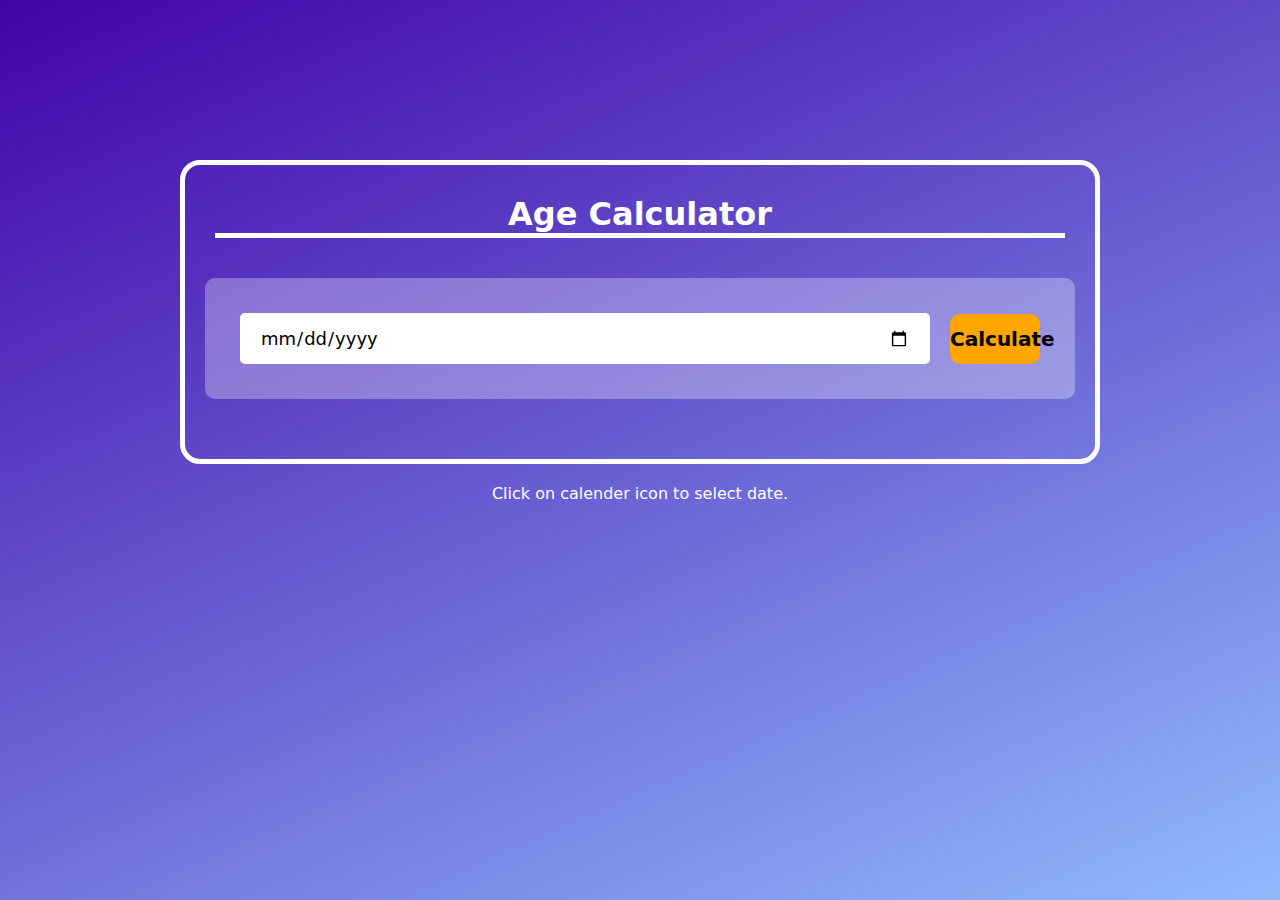
<file: Age Calculator/index.html>
<!DOCTYPE html>
<html lang="en">
<head>
    <meta charset="UTF-8">
    <meta name="viewport" content="width=device-width, initial-scale=1.0">
    <title>Age Calculator</title>
    <link rel="stylesheet" href="style.css">
    <link rel="icon" href="Website Logo.png">
</head>
<body>
    <center>
        <div class="container">
            <div class="calculator">
                <h1>Age Calculator</h1>
                <div class="input-box">
                    <input type="date" id="date">
                    <button onclick="calculateAge()">Calculate</button>
                </div>
                <p id="result"></p>
                <p id="bday"></p>
            </div>
            <p>Click on calender icon to select date.</p>
        </div>
    </center>

<script src="main.js"></script>
</body>
</html>
</file>
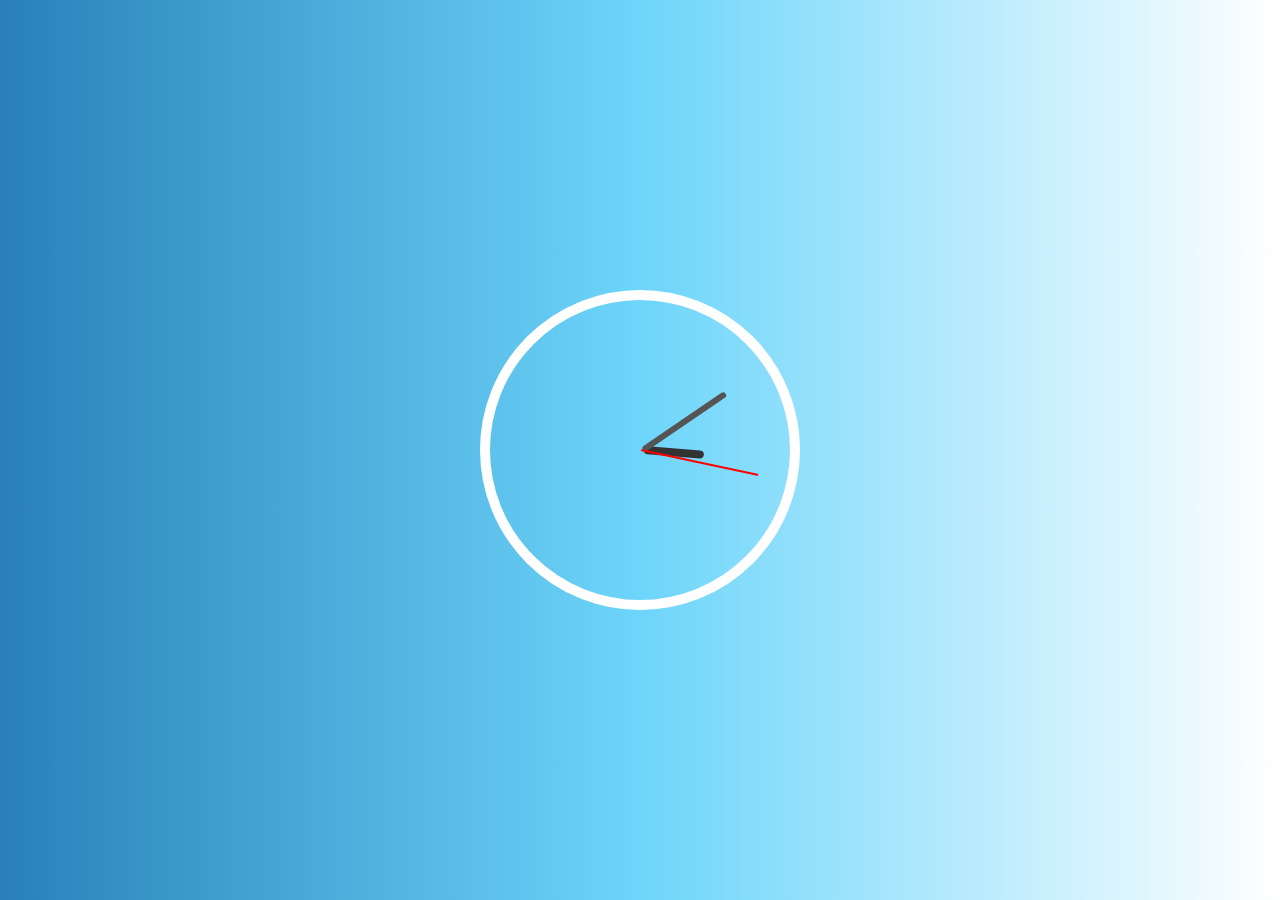
<file: Analog Clock/index.html>
<!DOCTYPE html>
<html lang="en">
<head>
  <meta charset="UTF-8">
  <meta name="viewport" content="width=device-width, initial-scale=1.0">
  <title>Analog Clock</title>
  <link rel="stylesheet" href="style.css">
  <link rel="icon" href="logo.jpg">
</head>
<body>
  <div id="clockContainer">
    <div id="hourHand" class="hand"></div>
    <div id="minuteHand" class="hand"></div>
    <div id="secondHand" class="hand"></div>
  </div>
  <script src="main.js"></script>
</body>
</html>
</file>
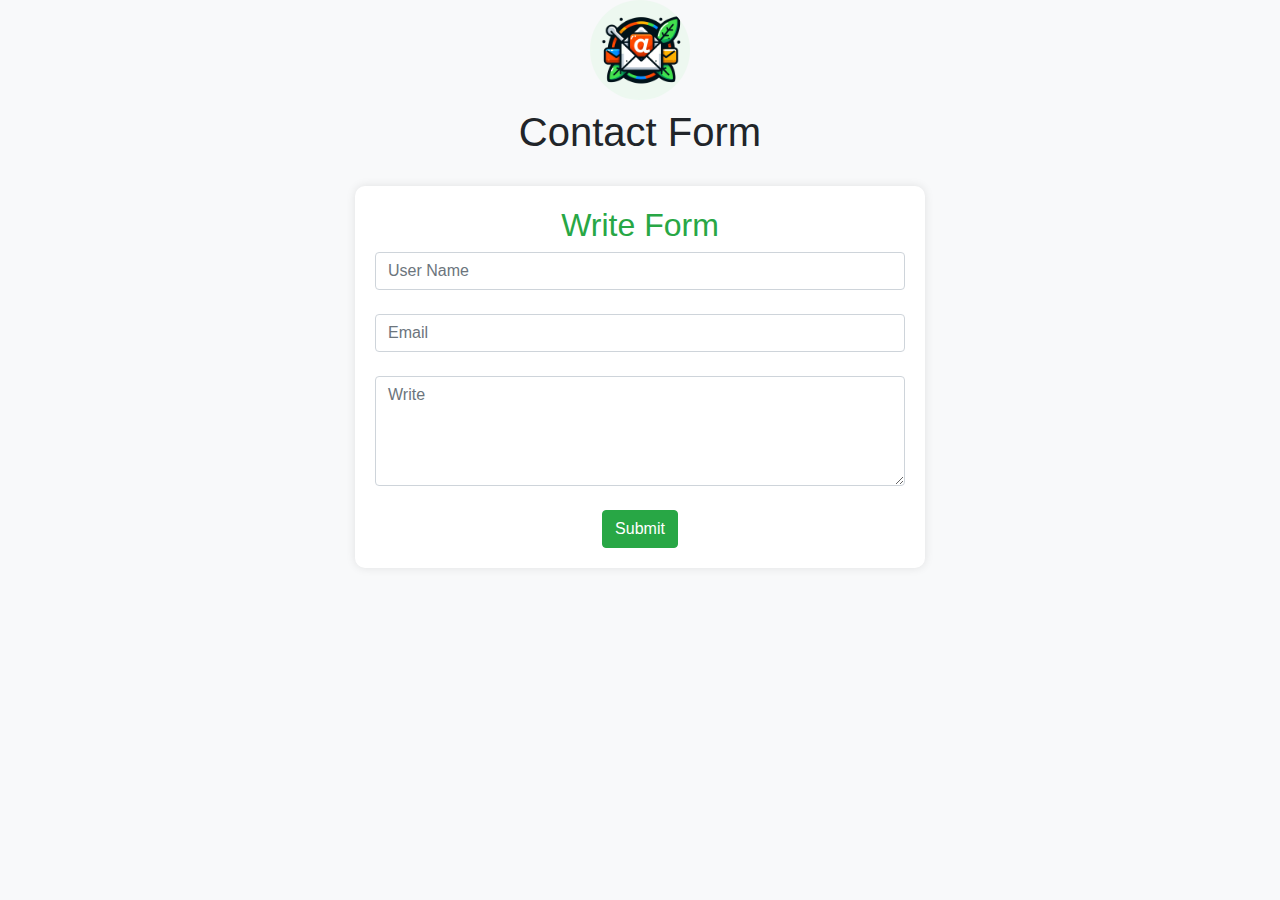
<file: Contact Form/index.html>
<!DOCTYPE html>
<html lang="en">
<head>
    <meta charset="UTF-8">
    <meta name="viewport" content="width=device-width, initial-scale=1.0">
    <title>Contact Form</title>
    <link rel="stylesheet" href="https://stackpath.bootstrapcdn.com/bootstrap/4.5.0/css/bootstrap.min.css">
    <link rel="stylesheet" href="style.css">
    <link rel="icon" href="Clogo.jpg">
</head>
<body>
    <div class="container text-center">
        <img id="logo" src="Clogo.jpg">
        <h1 class="mt-2">Contact Form</h1>
        <div id="contactDiv" class="contact-div">
            <h2>Write Form</h2>
            <form id="contactForm" action="https://api.web3forms.com/submit" method="POST">
                <input type="hidden" name="access_key" value="7e4ab69a-708f-447e-9186-ab0f8826215d">
                <input type="text" name="name" class="form-control" id="name" placeholder="User Name" required>
                <br>
                <input type="email" name="email" class="form-control" id="email" placeholder="Email" required>
                <br>
                <textarea class="form-control" id="message" placeholder="Write" rows="4" required></textarea>
                <br>
                <button type="submit" class="btn btn-success">Submit</button>
            </form>
        </div>
    </div>

    <script src="https://code.jquery.com/jquery-3.5.1.slim.min.js"></script>
    <script src="https://cdn.jsdelivr.net/npm/@popperjs/core@2.10.2/dist/umd/popper.min.js"></script>
    <script src="https://stackpath.bootstrapcdn.com/bootstrap/4.5.0/js/bootstrap.min.js"></script>
    <script src="https://web3forms.com/client/script.js" async defer></script>
</body>
</html>
</file>
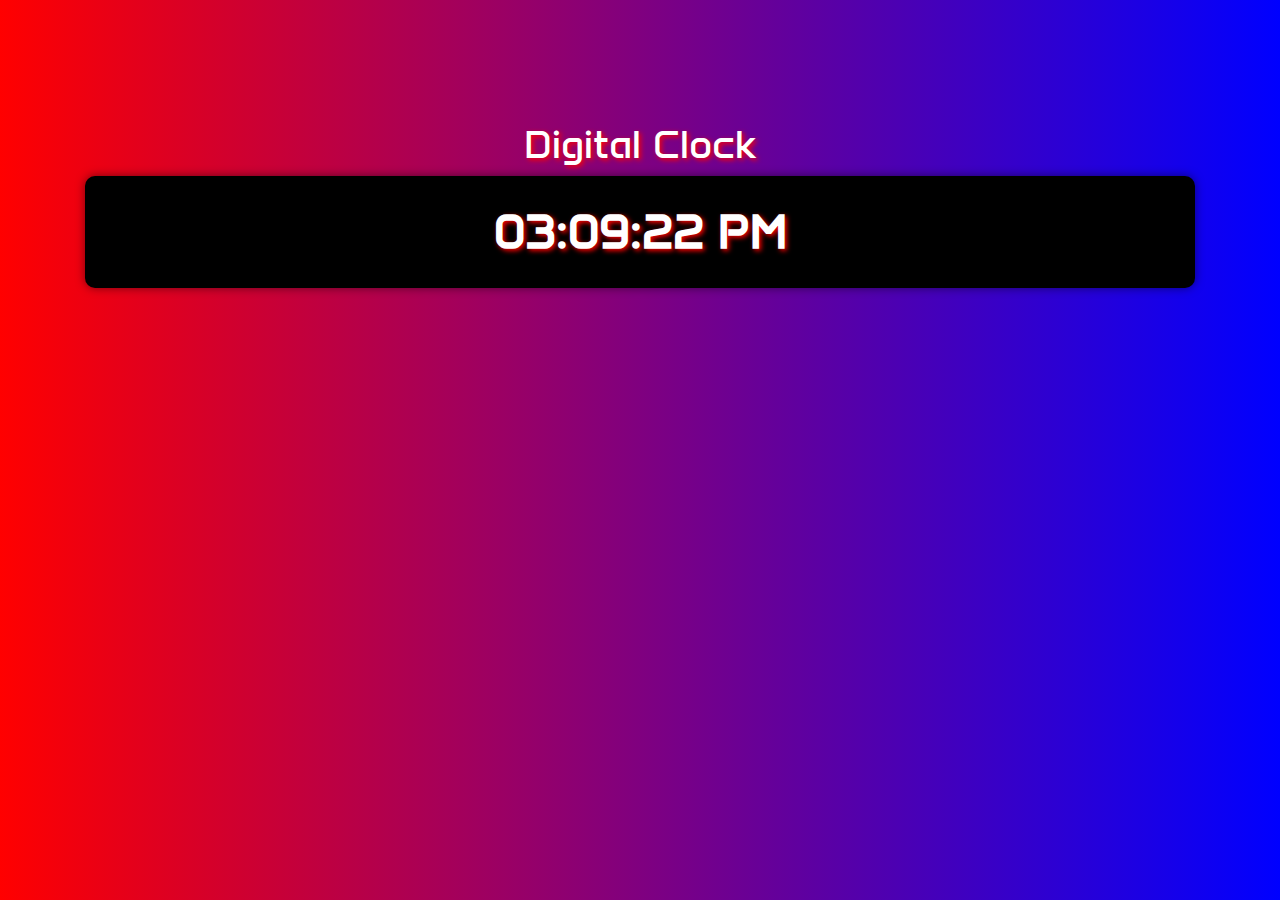
<file: Digital Clock/index.html>
<!DOCTYPE html>
<html lang="en">
<head>
    <meta charset="UTF-8">
    <meta name="viewport" content="width=device-width, initial-scale=1.0">
    <meta http-equiv="X-UA-Compatible" content="ie=edge">
    <title>Digital Clock</title>
    <link rel="icon" href="logo.jpg">
    <link rel="stylesheet" href="https://stackpath.bootstrapcdn.com/bootstrap/4.5.2/css/bootstrap.min.css">
    <link rel="stylesheet" href="style.css">
    <style>
        @import url('https://fonts.googleapis.com/css2?family=Anta&display=swap')
    </style>
</head>
<body>
    <div class="container">
        <div class="row">
            <div class="col-md-12">
                <h1 class="text-center">Digital Clock</h1>
                <div id="clock" class="text-center"></div>
            </div>
        </div>
    </div>
    <script src="https://code.jquery.com/jquery-3.5.1.min.js"></script>
    <script src="https://stackpath.bootstrapcdn.com/bootstrap/4.5.2/js/bootstrap.min.js"></script>
    <script src="main.js"></script>
</body>
</html>
</file>
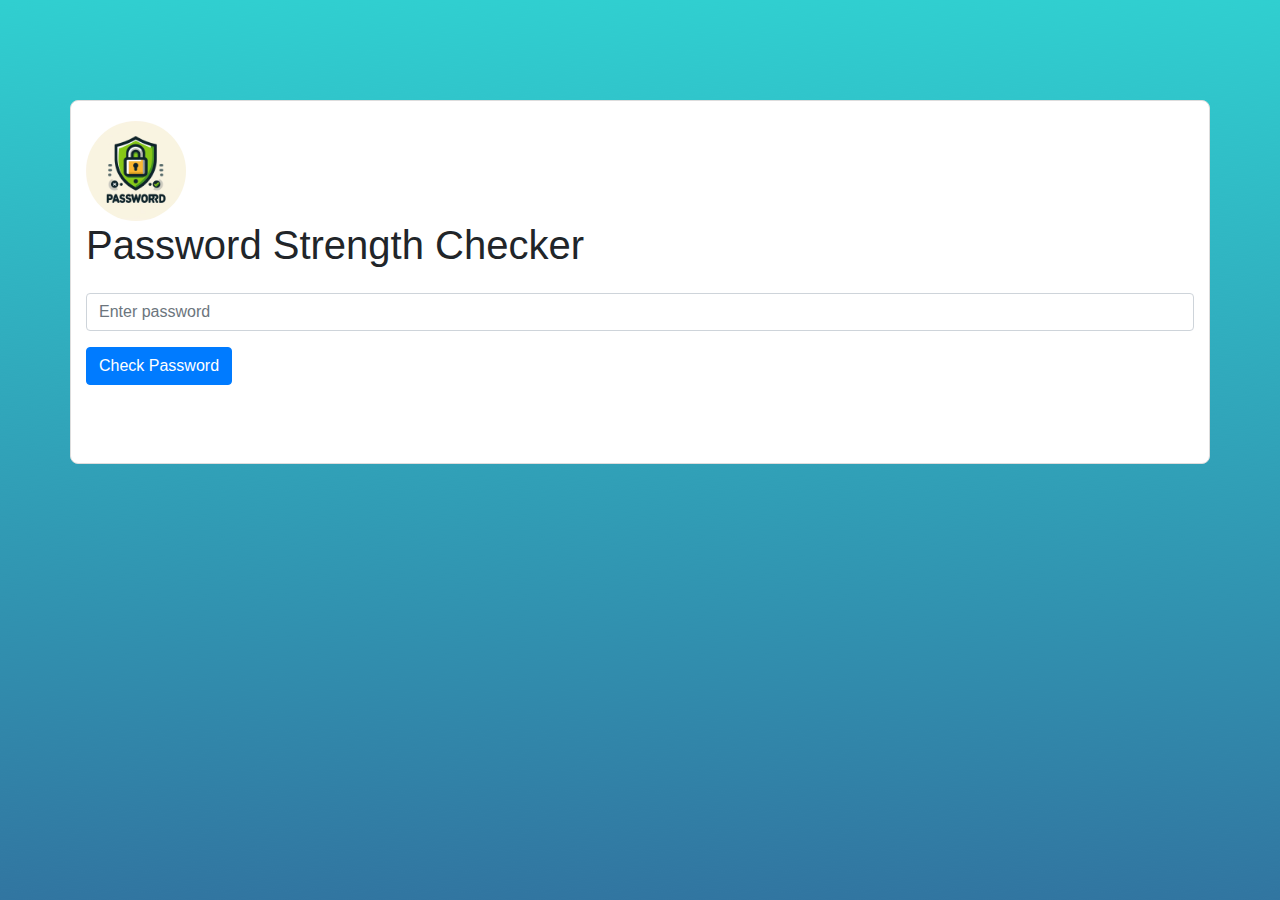
<file: Password Strength Checker/index.html>
<!DOCTYPE html>
<html lang="en">
<head>
  <meta charset="UTF-8">
  <meta name="viewport" content="width=device-width, initial-scale=1.0">
  <title>Password Strength Checker</title>
  <link rel="stylesheet" href="style.css">
  <link rel="icon" href="logo.jpg">
  <link rel="stylesheet" href="https://stackpath.bootstrapcdn.com/bootstrap/4.5.2/css/bootstrap.min.css">
</head>
<body>
  <div class="container">
    <img id="logo" src="logo.jpg">
    <h1 class="mb-4">Password Strength Checker</h1>
    <div class="form-group">
      <input type="password" id="passwordInput" class="form-control mb-3" placeholder="Enter password">
      <button class="btn btn-primary btn-check" onclick="checkPassword()">Check Password</button>
    </div>
    <div id="passwordStrength" class="alert mt-3" role="alert"></div>
  </div>

  <script src="main.js"></script>
</body>
</html>
</file>
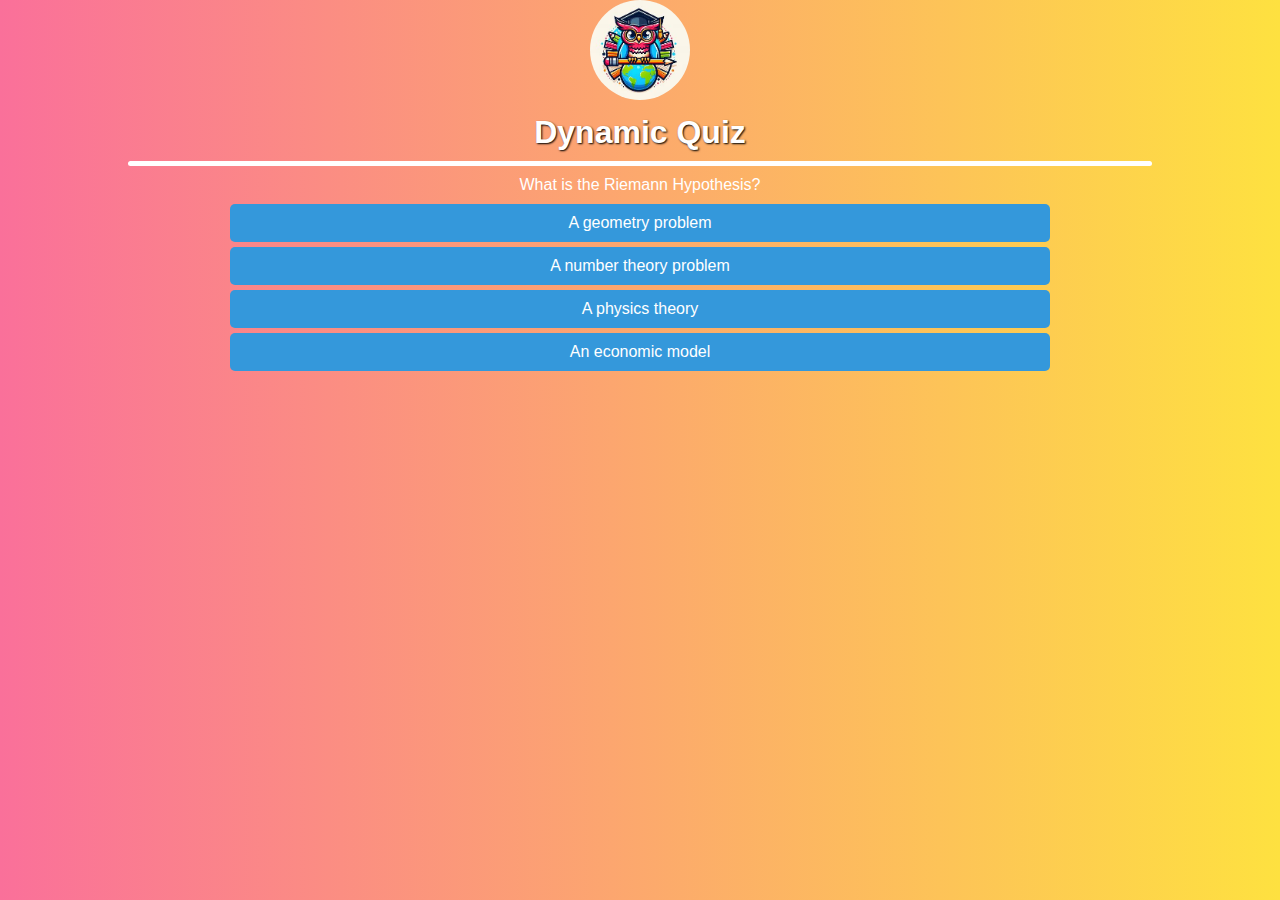
<file: Quiz/index.html>
<!DOCTYPE html>
<html lang="en">
<head>
    <meta charset="UTF-8">
    <meta name="viewport" content="width=device-width, initial-scale=1.0">
    <link rel="stylesheet" href="style.css">
    <title>Dynamic Quiz</title>
    <link rel="icon" href="logo.jpg">
</head>
<body>
    <div class="quiz-container">
        <img id="logo" src="logo.jpg">
        <h1 style="text-shadow: 1px 1px 2px black;">Dynamic Quiz</h1>
        <hr>
        <div id="question-container">
            <p id="question-text"></p>
            <div id="options-container"></div>
        </div>
        <div id="score-container">
            <p id="score"></p>
            <p id="remark"></p>
        </div>
    </div>
    <script src="main.js"></script>
</body>
</html>
</file>
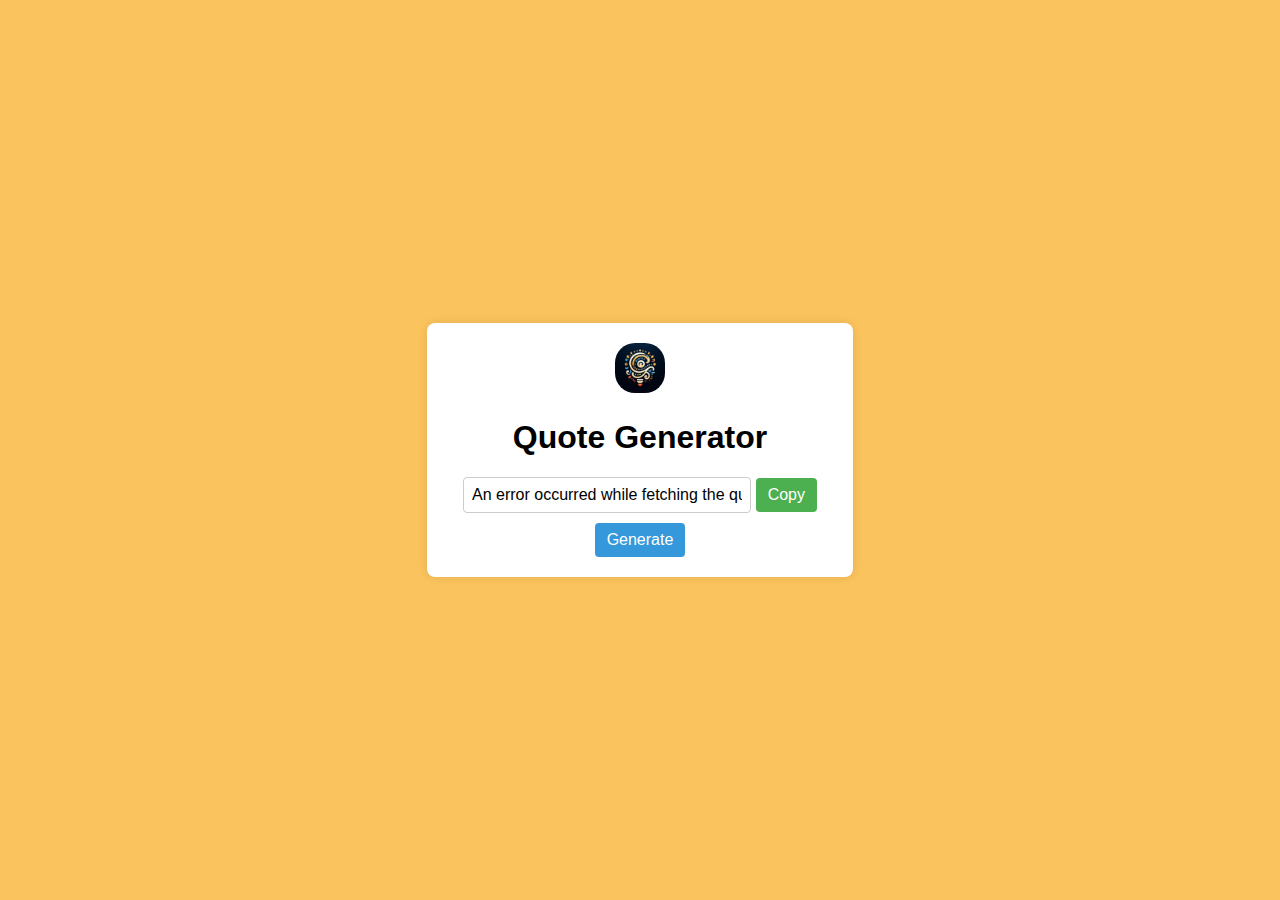
<file: Quote Generator/index.html>
<!DOCTYPE html>
<html lang="en">
<head>
    <meta charset="UTF-8">
    <meta name="viewport" content="width=device-width, initial-scale=1.0">
    <title>Quote Generator</title>
    <link rel="stylesheet" href="style.css">
    <link rel="icon" href="QGlogo.jpg">
</head>
<body>
    <div id="quote-container">
        <img id="logo" src="QGlogo.jpg">
        <h1>Quote Generator</h1>
        <input type="text" id="quote-input" placeholder="Enter your quote">
        <button id="copy-button" onclick="copyQuote()">Copy</button>
        <button id="generate-button" onclick="generateQuote()">Generate</button>
    </div>
</body>
<script src="main.js"></script>
</html>
</file>
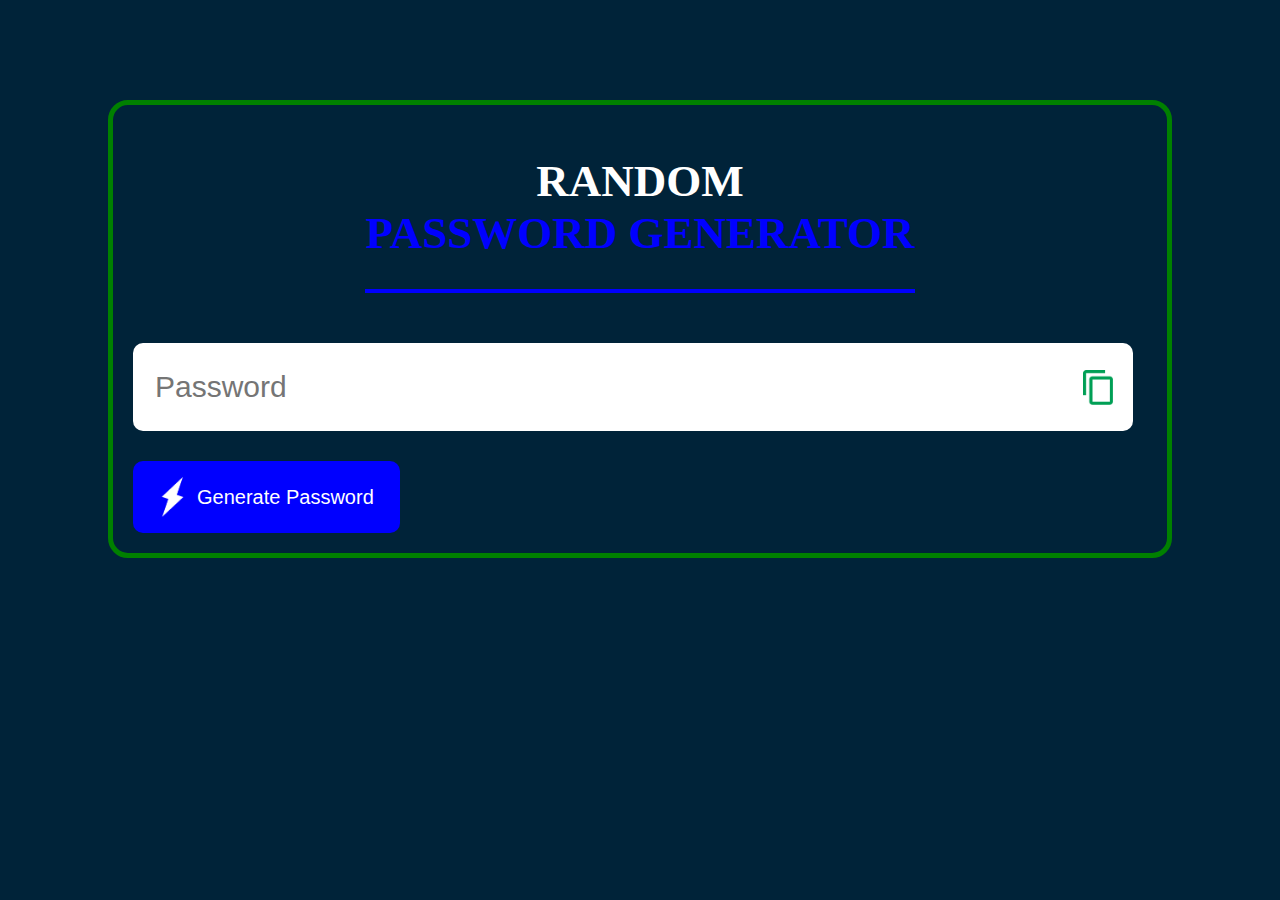
<file: Random Password Generator/index.html>
<!DOCTYPE html>
<html lang="en">
<head>
    <meta charset="UTF-8">
    <meta name="viewport" content="width=device-width, initial-scale=1.0">
    <title>Random Password Generator</title>
    <link rel="stylesheet" href="style.css">
    <link rel="icon" href="Logo2.png">
</head>
<body>
    <div class="container">
        <h1>RANDOM <br> <span>PASSWORD GENERATOR</span></h1>
        <hr>
        <div class="display">
            <input type="text" id="password" placeholder="Password">
            <img src="images/copy.png" onclick="copyPassword()">
        </div>
        <button onclick="createpassword()"><img src="images/generate.png">Generate Password</button>
    </div>

<script>
    const passwordBox = document.getElementById("password");
    const length = 14;

    const upperCase = "ABCDEFGHIJKLMNOPQRSTUVWXYZ";
    const lowerCase = "abcdefghijklmnopqrstuvwxyz";
    const number = "0123456789";
    const symbol = "@#$%^&*()[]{}_<>/-=+~|"

    const allChars = upperCase + lowerCase + number + symbol;

    function createpassword(){
        let password = "";
        password += upperCase[Math.floor(Math.random() * upperCase.length)];
        password += lowerCase[Math.floor(Math.random() * lowerCase.length)];
        password += number[Math.floor(Math.random() * number.length)];
        password += symbol[Math.floor(Math.random() * symbol.length)];

        while (length > password.length){
            password += allChars[Math.floor(Math.random() * allChars.length)];
        }

        passwordBox.value = password;
    }

    function copyPassword(){
        passwordBox.select();
        document.execCommand("copy");
    }
</script>

</body>
</html>
</file>
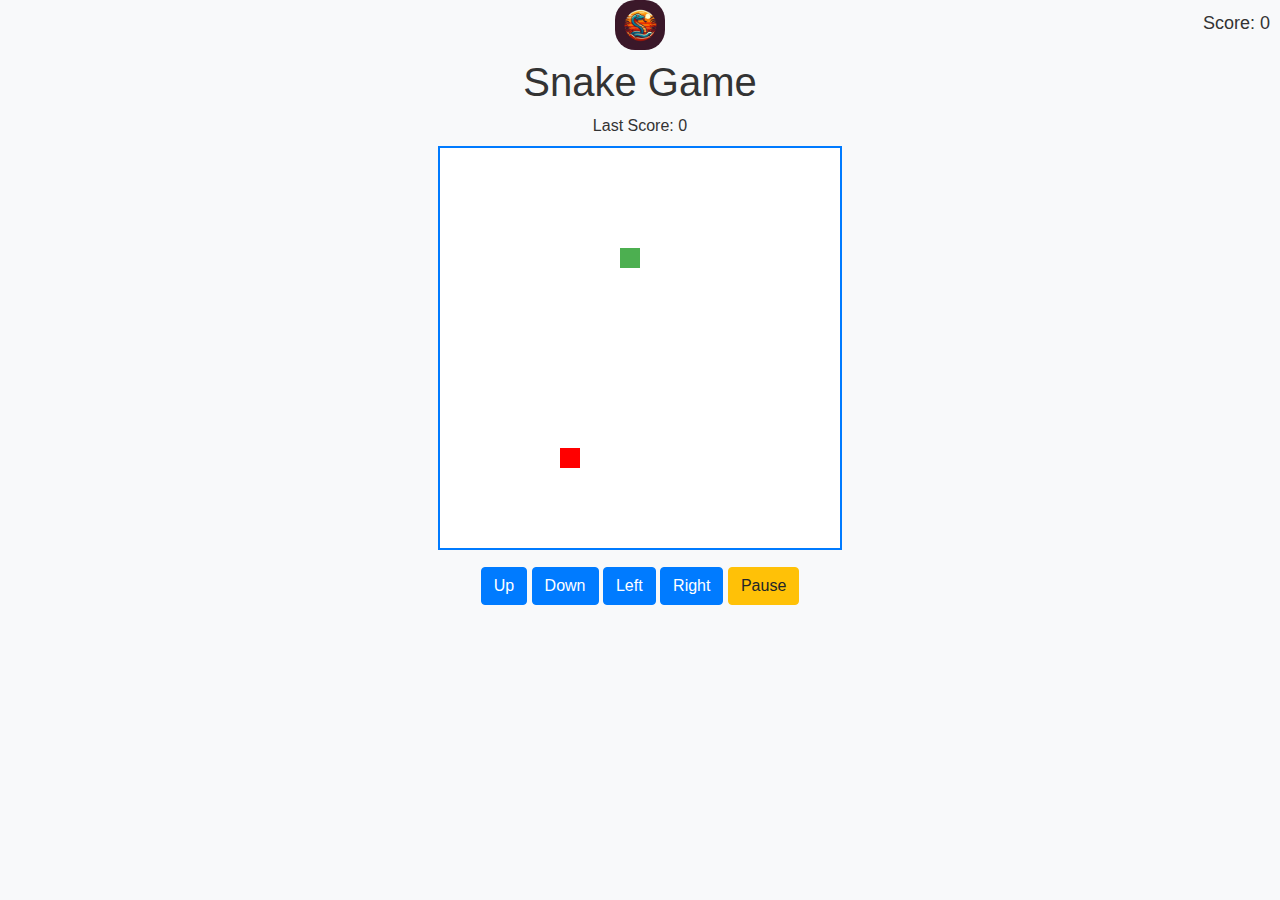
<file: Snake Game/index.html>
<!DOCTYPE html>
<html lang="en">
<head>
    <meta charset="UTF-8">
    <meta name="viewport" content="width=device-width, initial-scale=1.0">
    <title>Snake Game</title>
    <link rel="stylesheet" href="https://stackpath.bootstrapcdn.com/bootstrap/4.5.0/css/bootstrap.min.css">
    <link rel="stylesheet" href="style.css">
    <link rel="icon" href="Slogo.jpg">
</head>
<body>
    <div class="container text-center">
        <img id="logo" src="Slogo.jpg">
        <h1 class="mt-2">Snake Game</h1>
        <label id="lastScoreLabel" class="last-score-label">Last Score: 0</label>
        <div id="score" class="score">Score: 0</div>
        <br>
        <canvas id="snakeCanvas" width="400" height="400" class="snake-canvas"></canvas>
        <div class="controls">
            <button class="btn btn-primary" onclick="changeDirection('up')">Up</button>
            <button class="btn btn-primary" onclick="changeDirection('down')">Down</button>
            <button class="btn btn-primary" onclick="changeDirection('left')">Left</button>
            <button class="btn btn-primary" onclick="changeDirection('right')">Right</button>
            <button id="pauseButton" class="btn btn-warning" onclick="togglePause()">Pause</button>
        </div>
    </div>

    <script src="https://code.jquery.com/jquery-3.5.1.slim.min.js"></script>
    <script src="https://cdn.jsdelivr.net/npm/@popperjs/core@2.10.2/dist/umd/popper.min.js"></script>
    <script src="https://stackpath.bootstrapcdn.com/bootstrap/4.5.0/js/bootstrap.min.js"></script>
    <script src="main.js"></script>
</body>
</html>
</file>
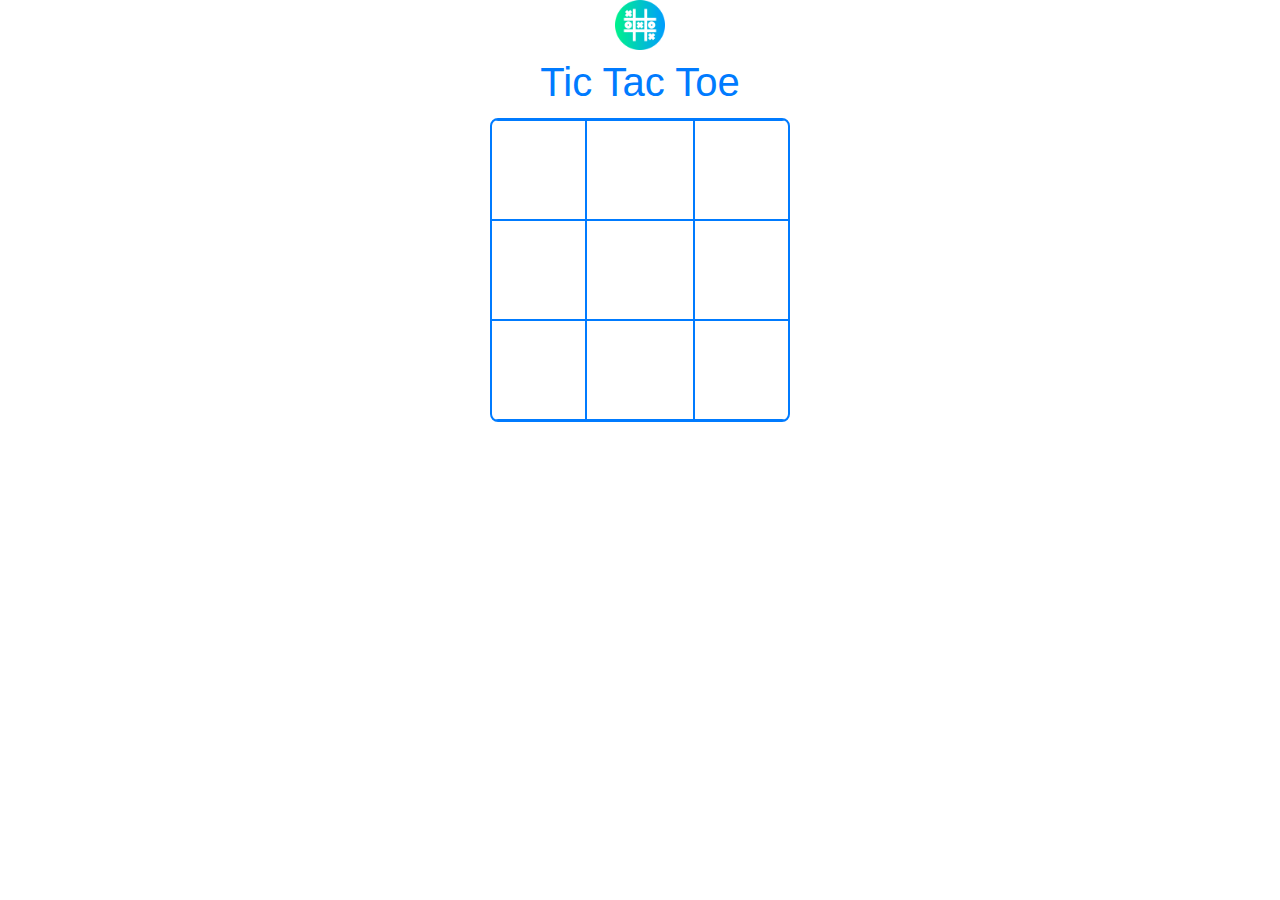
<file: Tic Tac Toe Phone/index.html>
<!DOCTYPE html>
<html lang="en">
<head>
    <meta charset="UTF-8">
    <meta name="viewport" content="width=device-width, initial-scale=1.0">
    <title>Tic Tac Toe</title>
    <link rel="stylesheet" href="https://stackpath.bootstrapcdn.com/bootstrap/4.5.0/css/bootstrap.min.css">
    <link rel="stylesheet" href="style.css">
    <link rel="icon" href="tic-tac-toe.png">
</head>
<body>
    <div class="containe text-center">
        <img id="logo" src="tic-tac-toe.png">
        <h1 class="mt-2">Tic Tac Toe</h1>
        <button id="restart-button" class="btn btn-primary col-3 mt-3 mx-auto" onclick="restartGame()">Restart Game</button>
        <div id="game-container" class="mt-1">
            <div class="row">
                <div class="col-4 cell" onclick="placeMark(0, 0)"></div>
                <div class="col-4 cell" onclick="placeMark(0, 1)"></div>
                <div class="col-4 cell" onclick="placeMark(0, 2)"></div>
            </div>
            <div class="row">
                <div class="col-4 cell" onclick="placeMark(1, 0)"></div>
                <div class="col-4 cell" onclick="placeMark(1, 1)"></div>
                <div class="col-4 cell" onclick="placeMark(1, 2)"></div>
            </div>
            <div class="row">
                <div class="col-4 cell" onclick="placeMark(2, 0)"></div>
                <div class="col-4 cell" onclick="placeMark(2, 1)"></div>
                <div class="col-4 cell" onclick="placeMark(2, 2)"></div>
            </div>
        </div>
        <div id="result" class="mt-3"></div>
    </div>
    <script src="https://code.jquery.com/jquery-3.5.1.slim.min.js"></script>
    <script src="https://cdn.jsdelivr.net/npm/@popperjs/core@2.10.2/dist/umd/popper.min.js"></script>
    <script src="https://stackpath.bootstrapcdn.com/bootstrap/4.5.0/js/bootstrap.min.js"></script>
    <script src="main.js"></script>
</body>
</html>
</file>
<file: Age Calculator/style.css>
*{
    margin: 0;
    padding: 0;
    font-family: system-ui, -apple-system, BlinkMacSystemFont, 'Segoe UI', Roboto, Oxygen, Ubuntu, Cantarell, 'Open Sans', 'Helvetica Neue', sans-serif;
    box-sizing: border-box;
}

.container{
    min-height: 100vh;
    width: 100%;
    padding: 10px;
    color: #fff;
    background: linear-gradient(156deg, #4203a9, #90bafc);
}

.calculator{
    margin-top: 150px;
    margin-bottom: 20px;
    border: 5px solid white;
    border-radius: 20px;
    width: 920px;
    padding: 20px;
}

.calculator h1{
    margin: 10px;
    border-bottom: 5px solid white;
}

.input-box{
    margin: 40px 0;
    padding: 35px;
    border-radius: 10px;
    background: rgba(255, 255, 255, 0.3);
    display: flex;
    align-items: center;
}

.input-box input{
    flex: 1;
    margin-right: 20px;
    padding: 14px 20px;
    border: 0;
    outline: 0;
    font-size: 18px;
    border-radius: 5px;
    position: relative;
}

.calculator button{
    background-color: orange;
    border: 0;
    outline: 0;
    border-radius: 10px;
    height: 50px;
    width: 90px;
    font-weight: 600;
    font-size: 20px;
    cursor: pointer;
}
</file>
<file: Analog Clock/style.css>
body{
  display: flex;
  align-items: center;
  justify-content: center;
  height: 100vh;
  margin: 0;
  background: linear-gradient(to right, #2980b9, #6dd5fa, #ffffff);
}

#clockContainer{
  position: relative;
  width: 300px;
  height: 300px;
  border: 10px solid #fff;
  border-radius: 50%;
}
  
.hand{
  position: absolute;
  left: 50%;
  bottom: 50%;
  transform-origin: 50% 100%;
  transform: translateX(-50%) translateY(100%) rotate(0deg);
  transition: transform 0.5s cubic-bezier(0.4, 2.5, 0.4, 0.5);
  border-radius: 5px;
}
  
#hourHand{
  width: 8px;
  height: 60px;
  background-color: #333;
  margin-top: -60px;
  border-radius: 5px;
}
  
#minuteHand{
  width: 6px;
  height: 100px;
  background-color: #555;
  margin-top: -100px;
  border-radius: 5px;
}
  
#secondHand{
  width: 2px;
  height: 120px;
  background-color: #ff0000;
  margin-top: -120px;
}
</file>
<file: Contact Form/style.css>
/*CSS*/

body {
    background-color: #f8f9fa;
}

.container {
    max-width: 600px;
}

.contact-div {
    background-color: #fff;
    padding: 20px;
    border-radius: 10px;
    margin-top: 30px;
    box-shadow: 0 0 10px rgba(0, 0, 0, 0.1);
}

.contact-div h2 {
    color: #28a745;
}

#logo{
    border: none;
    outline: none;
    border-radius: 50px;
    height: 100px;
    width: 100px;
}
</file>
<file: Digital Clock/style.css>
body{
    background-image: linear-gradient(to right, red, blue);
    font-family: "Anta", sans-serif;
    font-weight: 400;
    font-style: normal;
    color: white;
    text-shadow: 2px 2px 5px red;
}

.container{
    padding-top: 120px;
}

#clock{
    font-size: 48px;
    font-weight: bold;
    color: #ffffff;
    background-color: #000000;
    padding: 20px;
    border-radius: 10px;
    box-shadow: 0 0 10px rgba(0,0,0,0.5);
    margin: 0 auto;
}

@media (max-width: 576px){
    #clock {
        font-size: 36px;
    }
}

@media (max-width: 768px){
    #clock {
        font-size: 40px;
    }
}
</file>
<file: Password Strength Checker/style.css>
body{
  background-image: url(background.png);
}

#passwordInput:focus {
  border-color: #4A90E2;
  box-shadow: 0 0 8px rgba(74, 144, 226, 0.5);
}

#logo{
  height: 100px;
  width: 100px;
  border: none;
  outline: none;
  border-radius: 50%;
}

.container{
  max-width: 600px;
  margin: 100px auto;
  padding: 20px;
  border: 1px solid #ddd;
  border-radius: 8px;
  background-color: #fff;
}
  
.btn-check{
  background-color: #007bff;
  border-color: #007bff;
  color: #fff;
}
</file>
<file: Quiz/style.css>
body {
    font-family: 'Arial', sans-serif;
    background-image: linear-gradient(to right, #fa709a 0%, #fee140 100%);
    color: white;
    text-align: center;
    margin: 0;
    padding: 0;
}

hr{
    height: 5px;
    background-color: white;
    border: none;
    outline: none;
    border-radius: 20px;
}

#logo{
    height: 100px;
    width: 100px;
    border: none;
    outline: none;
    border-radius: 50%;
}

.quiz-container {
    width: 80%;
    margin: auto;
}

h1, p {
    margin: 10px;
}

button {
    margin: 10px;
    padding: 10px 20px;
    font-size: 16px;
    cursor: pointer;
    border: none;
    background-color: #27ae60;
    color: white;
    border-radius: 5px;
    transition: background-color 0.3s;
}

button:hover {
    background-color: #219d54;
}

#options-container button {
    display: block;
    width: 80%;
    margin: 5px auto;
    padding: 10px;
    font-size: 16px;
    cursor: pointer;
    border: none;
    background-color: #3498db;
    color: white;
    border-radius: 5px;
    transition: background-color 0.3s;
}

#options-container button:hover {
    background-color: #2980b9;
}

#score-container {
    display: none;
    margin-top: 30px;
}

#score {
    font-size: 24px;
}

#remark {
    font-size: 18px;
    font-weight: bold;
}
</file>
<file: Quote Generator/style.css>
body{
    font-family: 'Arial', sans-serif;
    display: flex;
    align-items: center;
    justify-content: center;
    height: 100vh;
    margin: 0;
    background-color: rgb(250, 195, 93);
}

#logo{
    height: 50px;
    width: 50px;
    border: none;
    outline: none;
    border-radius: 20px;
}

#quote-container{
    text-align: center;
    max-width: 600px;
    padding: 20px;
    background-color: #fff;
    border-radius: 8px;
    box-shadow: 0 0 10px rgba(0, 0, 0, 0.1);
}

#quote-input{
    width: 70%;
    padding: 8px;
    font-size: 16px;
    border: 1px solid #ccc;
    border-radius: 4px;
    margin-bottom: 10px;
}

#copy-button{
    background-color: #4CAF50;
    color: white;
    padding: 8px 12px;
    font-size: 16px;
    border: none;
    border-radius: 4px;
    cursor: pointer;
}

#generate-button{
    background-color: #3498db;
    color: white;
    padding: 8px 12px;
    font-size: 16px;
    border: none;
    border-radius: 4px;
    cursor: pointer;
}
</file>
<file: Random Password Generator/style.css>
body{
    text-align: center;
    color: white;
    background-color: #002339;
    padding: 0;
    box-sizing: border-box;
}

.display{
    width: 100%;
    margin-top: 50px;
    margin-bottom: 30px;
    background: #fff;
    color: #333;
    display: flex;
    align-items: center;
    justify-content: space-between;
    padding: 26px 20px;
    border-radius: 10px;
    width: 960px;
}

.container{
    margin: 100px;
    border: 5px solid green;
    padding: 20px;
    border-radius: 20px;
}

.container h1{
    font-weight: 800;
    font-size: 45px;
}

.container h1 span{
    color: blue;
}

.container hr{
    background-color: blue;
    height: 4px;
    width: 550px;
    border: 0;
    outline: 0;
}

.display img{
    width: 30px;
    cursor: pointer;
}

.display input{
    border: 0;
    outline: 0;
    font-size: 30px;
}

.container button img{
    width: 28px;
    margin-right: 10px;
}

.container button{
    border: 0;
    outline: 0;
    background: blue;
    color: white;
    font-size: 20px;
    border-radius: 10px;
    font-weight: 300;
    display: flex;
    align-items: center;
    justify-content: center;
    cursor: pointer;
    padding: 16px 26px;
}
</file>
<file: Tic Tac Toe Phone/style.css>
body {
    color: #333;
    font-family: 'Arial', sans-serif;
}

#logo{
    height: 50px;
    width: 50px;
    border: none;
    outline: none;
    border-radius: 20px;
}

.container {
    max-width: 400px;
}

h1 {
    color: #007bff;
}

#game-container {
    display: inline-block;
    border: 2px solid #007bff;
    border-radius: 8px;
    overflow: hidden;
    width: 300px;
}

.cell {
    width: 100%;
    height: 100px;
    border: 1px solid #007bff;
    font-size: 2em;
    cursor: pointer;
    display: flex;
    align-items: center;
    justify-content: center;
    font-weight: bold;
    transition: background-color 0.3s ease;
}

.cell:hover {
    background-color: #e6f7ff;
}

#result {
    font-size: 1.5em;
    font-weight: bold;
    color: #333;
}

#restart-button {
    display: none;
}
</file>
<file: Snake Game/style.css>
body {
    background-color: #f8f9fa;
    color: #333;
    font-family: 'Arial', sans-serif;
}

#reset_btn{
    visibility: hidden;
}

#logo {
    height: 50px;
    width: 50px;
    border: none;
    outline: none;
    border-radius: 20px;
}

.container {
    max-width: 600px;
    margin: 0 auto;
}

.snake-canvas {
    border: 2px solid #007bff;
    background-color: #ffffff;
    position: relative;
}

.controls {
    margin-top: 10px;
}

.score {
    position: absolute;
    top: 10px;
    right: 10px;
    font-size: 18px;
}
</file>
